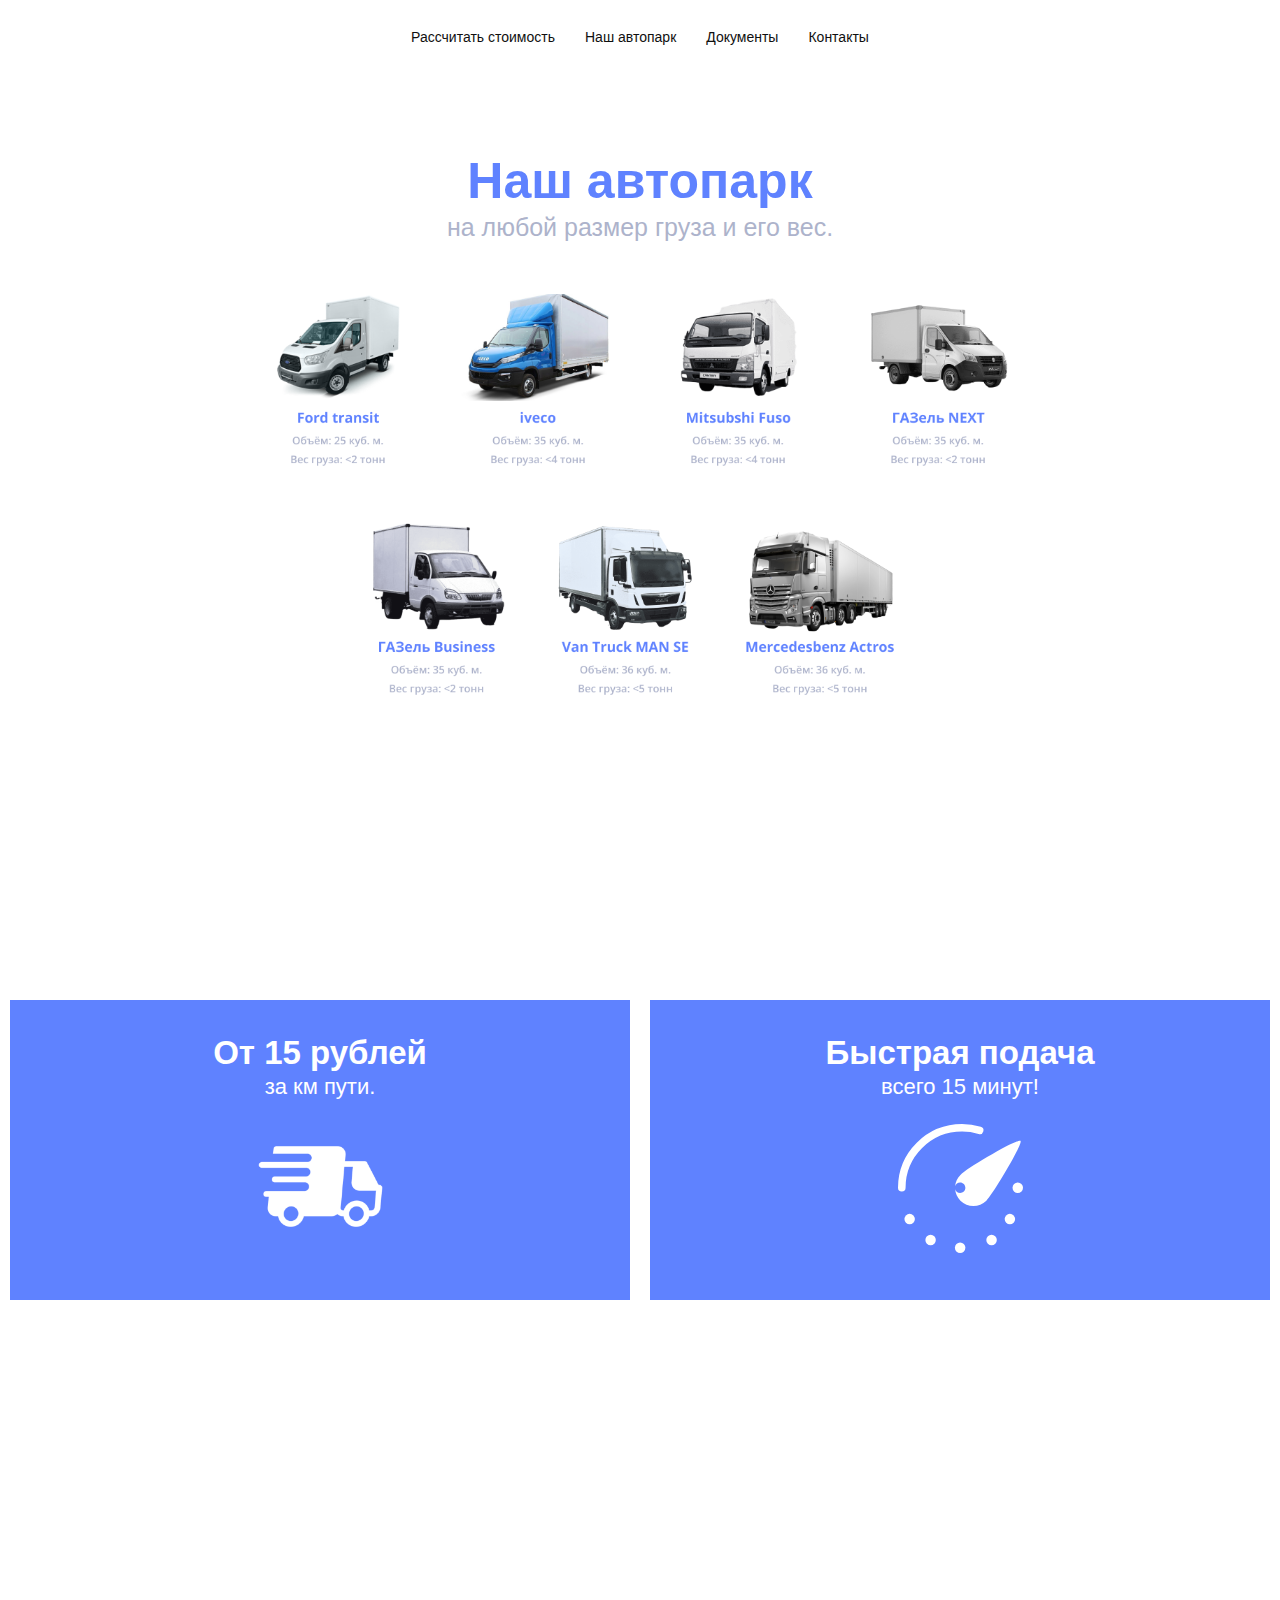
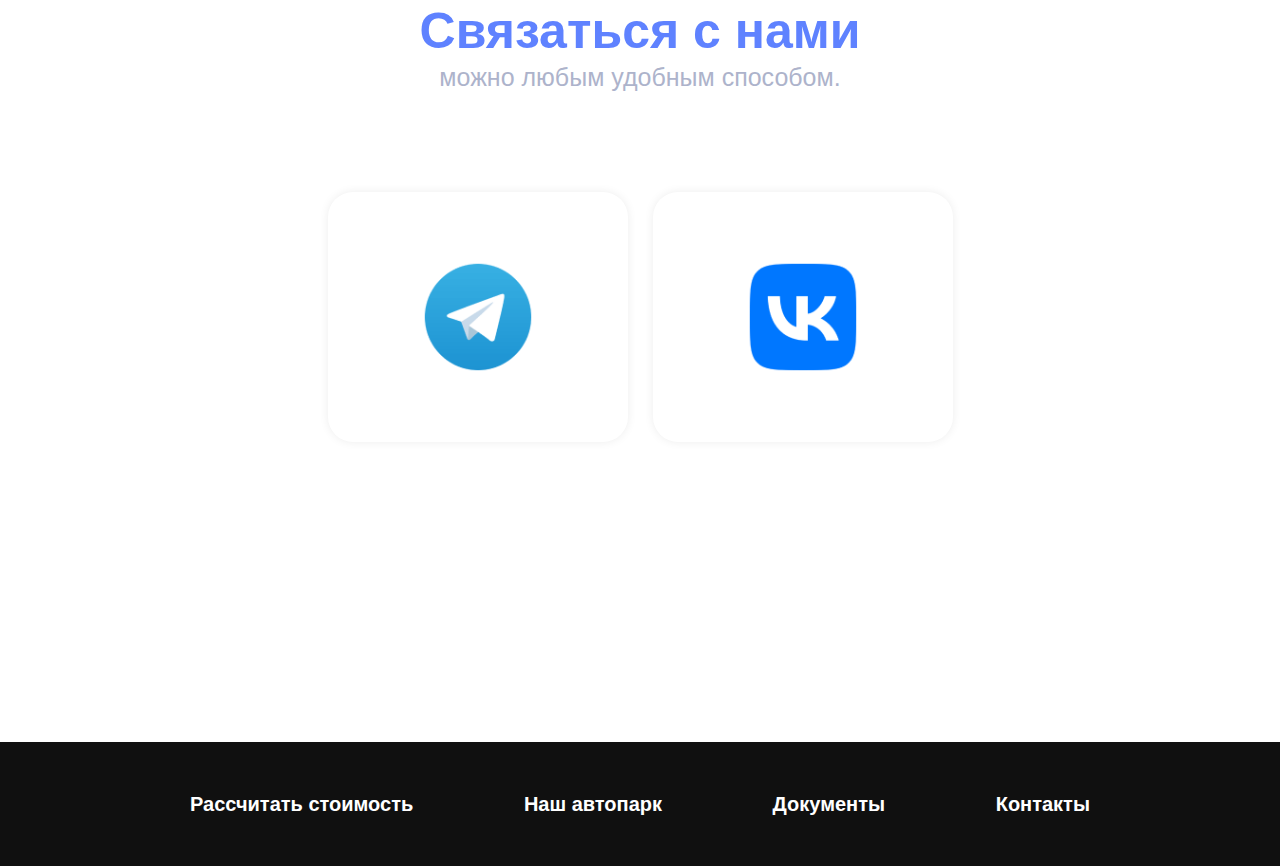
<file: index.html>
<!DOCTYPE html>
<html lang="ru">
<head>
    <meta charset="UTF-8">
    <meta http-equiv="X-UA-Compatible" content="IE=edge">
    <meta name="viewport" content="width=device-width, initial-scale=1.0">
    <title lang="ru">Mokwar</title>
    <link type="image/x-icon" href="./images/logo-circle.png" rel="shortcut icon">
    <link rel="stylesheet" href="./pages/index.css">
    <script defer src="./pages/script.js"></script>
</head>
<body class="body">
    <header class="header">
        <div class="header__burger"></div>
        <menu class="header__menu">
            <a href="./calculator.html" class="header__menu-item">Рассчитать стоимость</a>
            <a href="#" class="header__menu-item">Наш автопарк</a>
            <a href="#" class="header__menu-item">Документы</a>
            <a href="#" class="header__menu-item">Контакты</a>
        </menu>
    </header>
    <main>
        <section class="block">
            <h1 class="block__title">Наш автопарк</h1>
            <p class="block__subheading">на любой размер груза и его вес.</p>
            <img src="./images/Group 74.png" alt="Фотография автопарка" class="block__image carsImg">
        </section>
        </section>
        <section class="mini-blocks">
            <div class="mini-block mini-block_white">
                <h2 class="mini-block__title">От 15 рублей</h2>
                <p class="mini-block__subheading">за км пути.</p>
                <img src="./images/shipping.png" alt="Фотография машины доставки" class="mini-block__image">
            </div>
            <div class="mini-block mini-block_white">
                <h2 class="mini-block__title">Быстрая подача</h2>
                <p class="mini-block__subheading">всего 15 минут!</p>
                <img src="./images/Group (1).svg" alt="Фотография спидометра" class="mini-block__image">
            </div>
        </section>
        <section class="block">
            <h1 class="block__title">Связаться с нами</h1>
            <p class="block__subheading">можно любым удобным способом.</p>
            <div class="contacts">
                <a class="contact" href="" target="_blank">
                    <img src="./images/tg.png" alt="значок телеграмма" class="contact__logo">
                </a>
                <a class="contact" href="" target="_blank">
                    <img src="./images/vk.png" alt="значок ВКонтакте" class="contact__logo">
                </a>
            </div>
        </section>
    </main>
    <footer class="footer">
        <div class="footer__container">
            <menu class="footer__menu">
                <a href="" class="footer__link-title"><h3 class="footer__title">Рассчитать стоимость</h3></a>
                <a href="#" class="footer__link-title"><h3 class="footer__title">Наш автопарк</h3></a>
                <a href="#" class="footer__link-title"><h3 class="footer__title">Документы</h3></a>
                <a href="#" class="footer__link-title"><h3 class="footer__title">Контакты</h3></a>
            </menu>
        </div>
    </footer>

</body>
</html>
</file>
<file: pages/index.css>
@import url('./reset.css');
@import url('../blocks/header/header.css');
@import url('../blocks/header/__logo/header__logo.css');
@import url('../blocks/header/__menu-item/header__menu-item.css');
@import url('../blocks/header/__menu/header__menu.css');
@import url('../blocks/block/block.css');
@import url('../blocks/block/__about/block__about.css');
@import url('../blocks/block/__title/block__title.css');
@import url('../blocks/block/__image/block__image.css');
@import url('../blocks/block/__subheading/block__subheading.css');
@import url('../blocks/mini-block/mini-blocks.css');
@import url('../blocks/mini-block/mini-block.css');
@import url('../blocks/mini-block/__title/mini-block__title.css');
@import url('../blocks/mini-block/__image/mini-block__image.css');
@import url('../blocks/mini-block/__subheading/mini-block__subheading.css');
@import url('../blocks/mini-block/_white/mini-block_white.css');
@import url('../blocks/contacts/contacts.css');
@import url('../blocks/contacts/contact.css');
@import url('../blocks/contacts/__logo/contact__logo.css');
@import url('../blocks/footer/footer.css');
@import url('../blocks/footer/__logo/footer__logo.css');
@import url('../blocks/footer/__menu/footer__menu.css');
@import url('../blocks/footer/__title/footer__title.css');
@import url('../blocks/footer/__link/footer__link.css');
@import url('../blocks/footer/__container/footer__container.css');
@import url('../blocks/footer/__link-title/footer__link-title.css');
@import url('../blocks/contacts/__logo/_hover/contact__logo_hover.css');
@import url('../blocks/footer/__link-logo/footer__link-logo.css');
@import url('../blocks/header/__burger/header__burger.css');
@import url('../blocks/header/__center/header__center.css');
@import url('../blocks/header/__burger/_type/header__burger_active.css');
@import url('../blocks/header/__menu/_type/header__menu_active.css');
</file>
